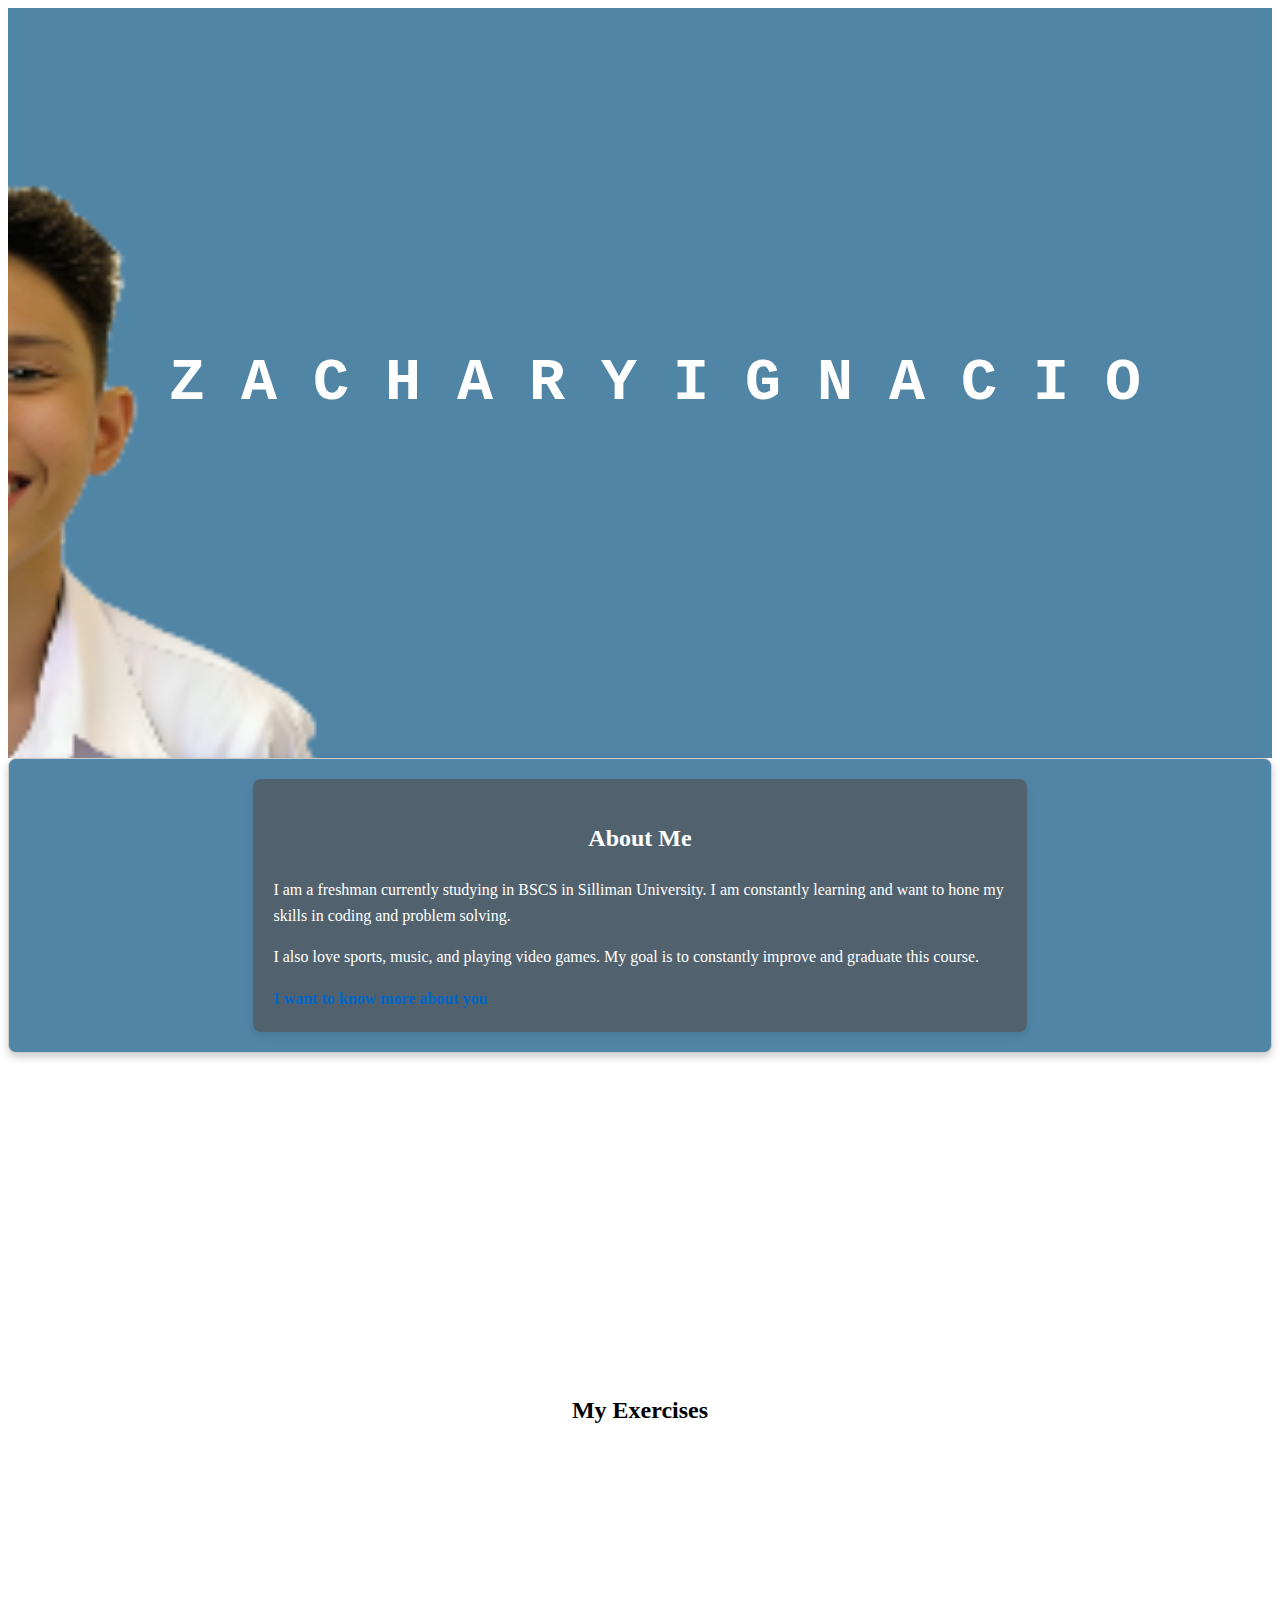
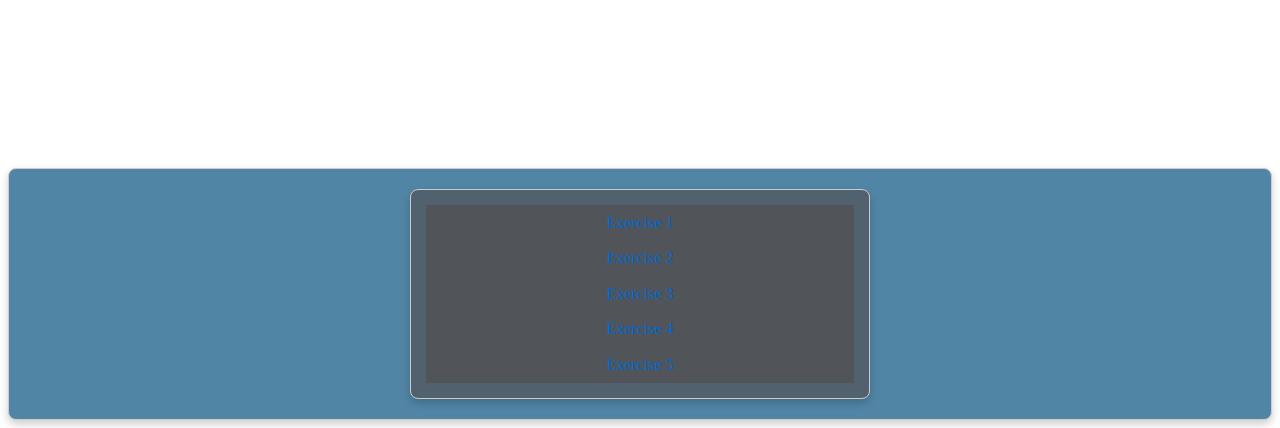
<file: index.html>
<!DOCTYPE html>
<html lang="en">
<head>
    <title>Homepage</title>
    <link rel="stylesheet" href="format1.css">
</head>
<body>
    <div class="parallax student-image">
        <h1>Z A C H A R Y  I G N A C I O</h1>
    </div>

    <div class="content">
        
        <div class="floating-bar about-me">
            <h2>About Me</h2>
            <p>I am a freshman currently studying in BSCS in Silliman University. I am constantly learning and want to hone my skills in coding and problem solving.</p>
            <p>I also love sports, music, and playing video games. My goal is to constantly improve and graduate this course.</p>
            <a href="form.html">I want to know more about you</a>
        </div>
    </div>

    <div class="parallax background-contrast">
        <span><h2>My Exercises</h2></span>
    </div>
    <div class="content exercises-content">
        <div class="floating-bar exercise-box">
            
                <a href="IgnacioE1-1.html" class="exercise-link">Exercise 1</a>
                <a href="IgnacioE1-2.html" class="exercise-link">Exercise 2</a>
                <a href="IgnacioE3.html" class="exercise-link">Exercise 3</a>
                <a href="IgnacioE4.html" class="exercise-link">Exercise 4</a>
                <a href="Ex5_Ignacio.html" class="exercise-link">Exercise 5</a>
            
        </div>
    </div>

    

</body>
</html>
</file>
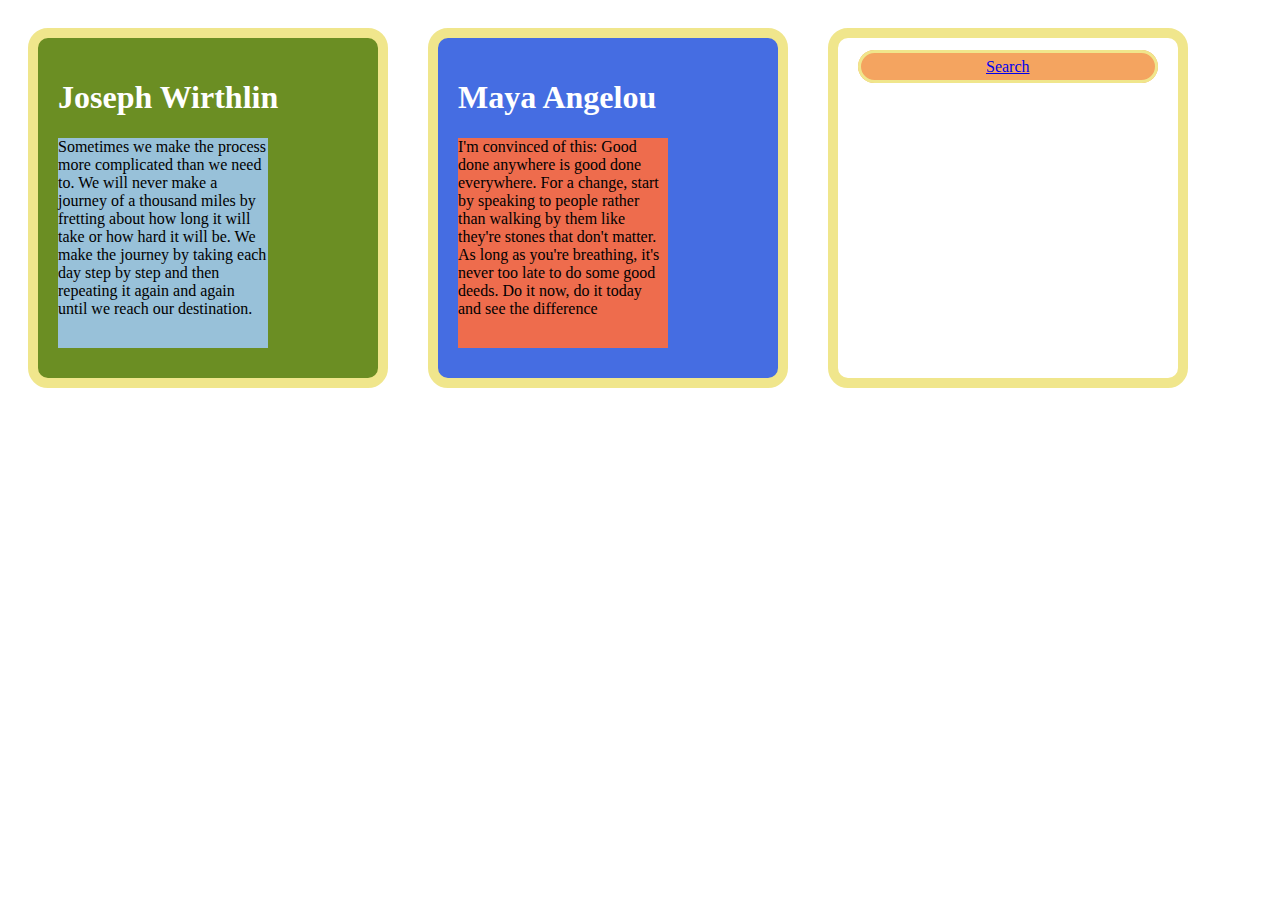
<file: Ex5_Ignacio.html>
<html>
<head>
<link rel="stylesheet" type="text/css" href="format5.css">
</head>
<body>

<div class="container">
	<div class="box1">
		<h1>Joseph Wirthlin</h1>
		<p id="p1">Sometimes we make the process more complicated than we need to. We will never make a
		journey of a thousand miles by fretting about how long it will take or how hard it will be. We
		make the journey by taking each day step by step and then repeating it again and again until we
		reach our destination.
</p>
	</div>

<div class="container">
	<div class="box2">
		<h1>Maya Angelou</h1>
		<p class="setOverflow">I'm convinced of this: Good done anywhere is good done everywhere. For a change, start by
		speaking to people rather than walking by them like they're stones that don't matter. As long as
		you're breathing, it's never too late to do some good deeds. Do it now, do it today and see the
		difference</p>
	</div>
	
<div class="container">
	<div class="box3">
		<a href="output3.html" class="box4">Search</a>
	</div>












</body>
</html>
</file>
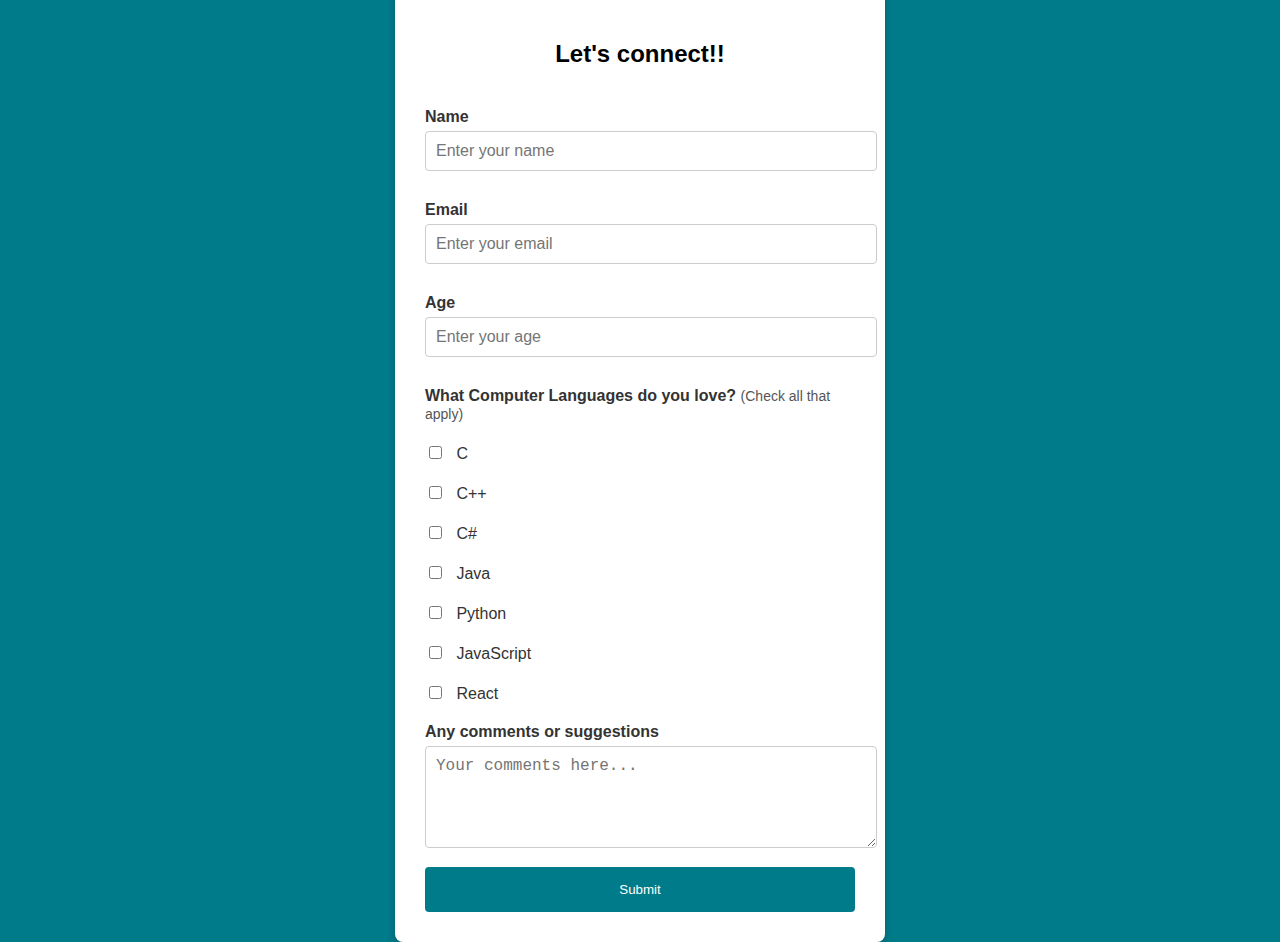
<file: form.html>
<!DOCTYPE html>
<html lang="en">
<head>
    <meta charset="UTF-8">
    <meta name="viewport" content="width=device-width, initial-scale=1.0">
    <title>Form</title>
    <link rel="stylesheet" href="format2.css">
    
</head>
<body>

    
        
    <div class="form-container">
        <h1>Let's connect!!</h1>
        <form action="#" method="post">
            <label for="name">Name</label>
            <input type="text" id="name" name="name" placeholder="Enter your name">

            <label for="email">Email</label>
            <input type="email" id="email" name="email" placeholder="Enter your email">

            <label for="age">Age</label>
            <input type="number" id="age" name="age" placeholder="Enter your age">

            <label>What Computer Languages do you love? <span>(Check all that apply)</span></label>
            <div class="checkbox-group">
                <label><input type="checkbox" name="languages" value="C"> C</label>
                <label><input type="checkbox" name="languages" value="C++"> C++</label>
                <label><input type="checkbox" name="languages" value="C#"> C#</label>
                <label><input type="checkbox" name="languages" value="Java"> Java</label>
                <label><input type="checkbox" name="languages" value="Python"> Python</label>
                <label><input type="checkbox" name="languages" value="JavaScript"> JavaScript</label>
                <label><input type="checkbox" name="languages" value="React"> React</label>
            </div>

            <label for="comments">Any comments or suggestions</label>
            <textarea id="comments" name="comments" placeholder="Your comments here..."></textarea>
            <button class="submit" type="submit">Submit</button>
        </form>
    </div>

</body>
</html>
</file>
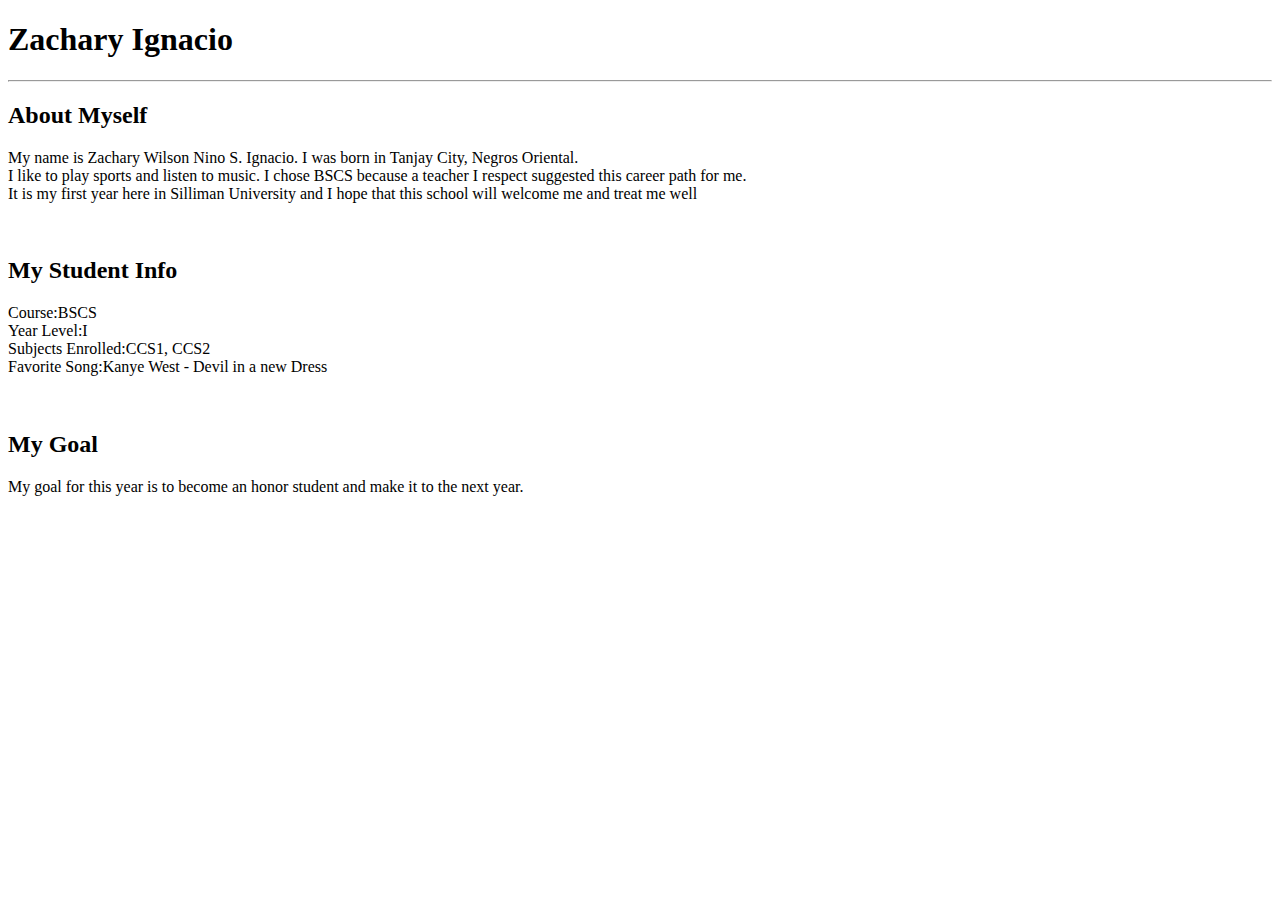
<file: IgnacioE1-1.html>
<!DOCTYPE html>
<html>
	<head>
		<title>My Web Page</title>
		<h1>Zachary Ignacio</h1>
		<hr>
	</head>
<body>
	
	
	<h2>About Myself</h2>
		<p>	My name is Zachary Wilson Nino S. Ignacio. I was born in Tanjay City, Negros Oriental.<br>
		I like to play sports and listen to music. I chose BSCS because a teacher I respect suggested this career path for me.<br>
		It is my first year here in Silliman University and I hope that this school will welcome me and treat me well<br></p>
	<br>
	<h2>My Student Info</h2>
		<div>Course:BSCS</div>
		<div>Year Level:I</div>
		<divdiv>Subjects Enrolled:CCS1, CCS2</div>
		<div>Favorite Song:Kanye West - Devil in a new Dress</div>
	<br>
	<br>
	<h2>My Goal</h2>
		<span>My goal for this year is to become an honor student and make it to the next year.<span>


</body>


</html>
</file>
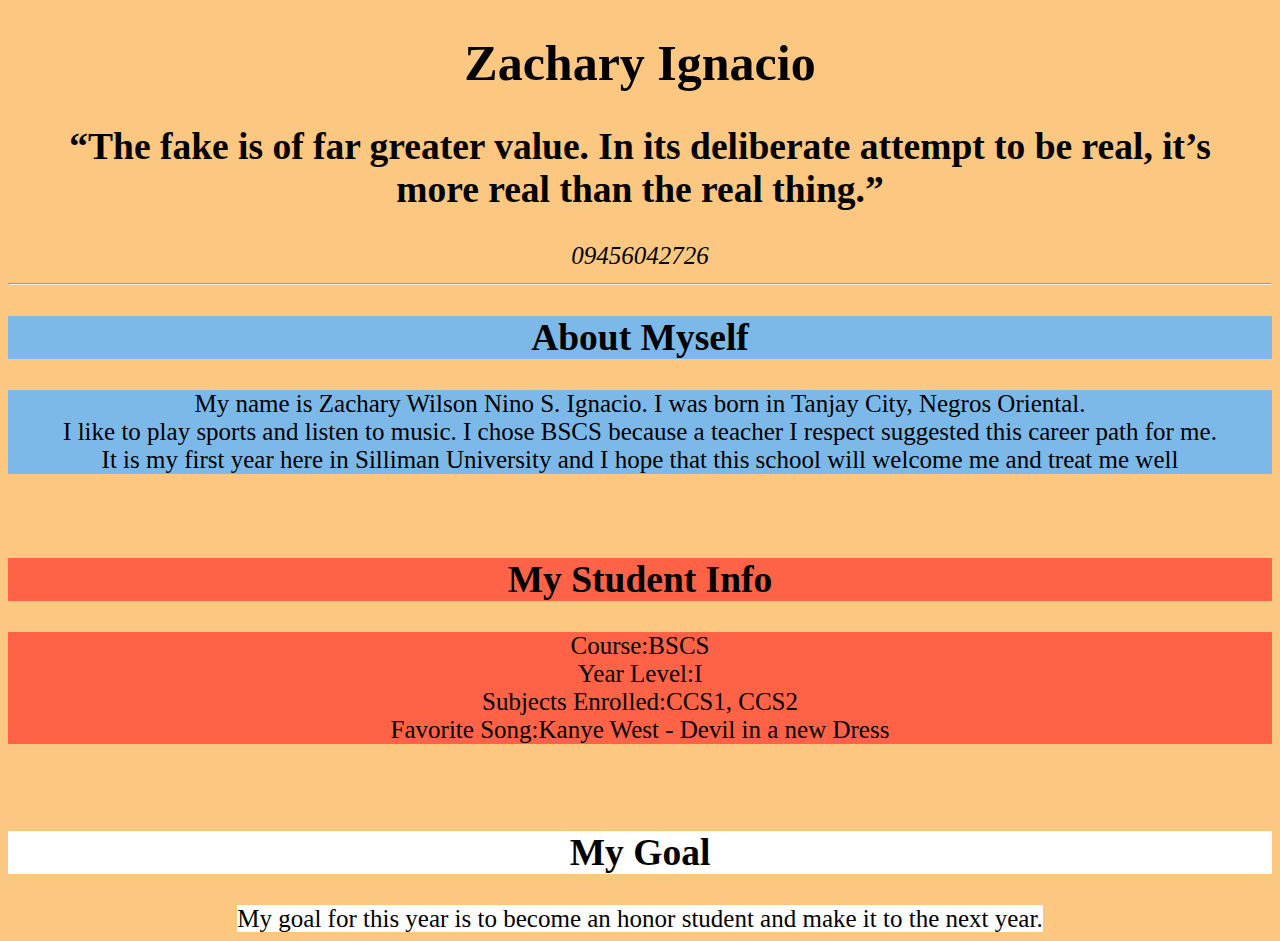
<file: IgnacioE1-2.html>
<!DOCTYPE html>
<html>
<head>		
<!-- Zachary Wilson Nino S. Ignacio, BSCS-I, CCS 1-C-->
<!-- Title and Headers-->
		<title>My Web Page</title>
		<center><h1>Zachary Ignacio</h1></center>
		<blockquote><h2 style="text-align:center">“The fake is of far greater value. In its deliberate attempt to be real, it’s more real than the real thing.”</h2></blockquote>
		<address style="text-align:center">09456042726</address>
		<hr>
		
	</head>
	<!-- changes background and alignment-->
<body style="background-color:#fcc781; text-align:center; font-family:impact; font-size:25px">							
	
			<!-- Information about me-->
	<h2 style="background-color:#7CB9E8">About Myself</h2>
		<p style="background-color:#7CB9E8;">	My name is Zachary Wilson Nino S. Ignacio. I was born in Tanjay City, Negros Oriental.<br>
		I like to play sports and listen to music. I chose BSCS because a teacher I respect suggested this career path for me.<br>
		It is my first year here in Silliman University and I hope that this school will welcome me and treat me well<br></p>
	<br>			
	
	<h2 style="background-color:tomato">My Student Info</h2>
		<div style="background-color:tomato">Course:BSCS</div>
		<div style="background-color:tomato">Year Level:I</div>
		<div style="background-color:tomato">Subjects Enrolled:CCS1, CCS2</div>
		<div style="background-color:tomato">Favorite Song:Kanye West - Devil in a new Dress</div>
	<br>
	<br>
	<h2 style="background-color:white">My Goal</h2>
		<span style="background-color:white">My goal for this year is to become an honor student and make it to the next year.<span>
		<br>
		
		
		


</body>

</html>
</file>
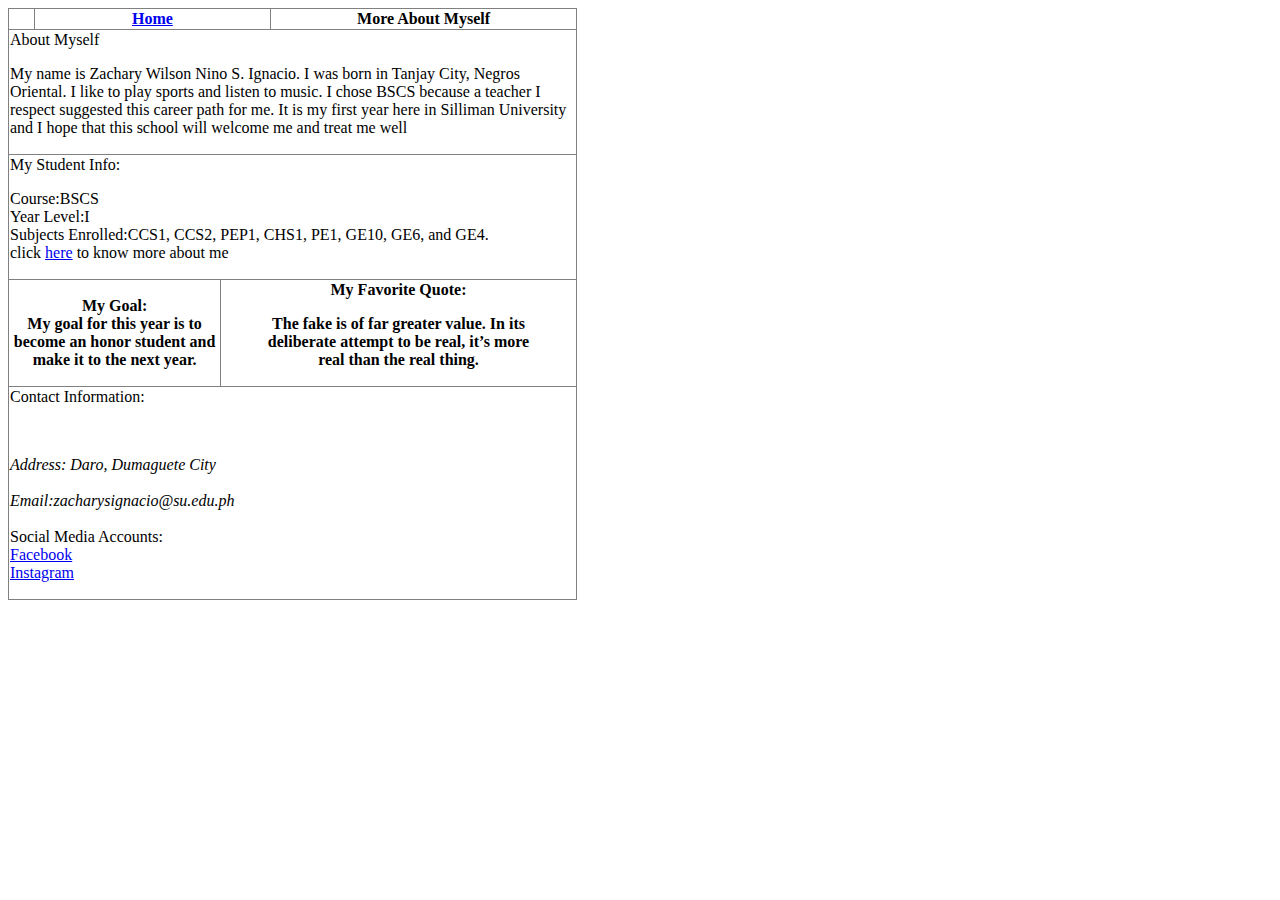
<file: IgnacioE3.html>
<!DOCTYPE html>
<html>
	<title>My page</title>
	<link rel="icon" type="image/x-icon" href="icon.png">

</head>


<body>

<table border="1px" width="45%" height="50px" style="border-collapse:collapse";>

	<tr>
		<th colspan="2"></th>
			<th colspan="2"><a href="index.html">Home</a></th>
		<th colspan="2">More About Myself</th>
	</tr>
	<tr>
		
		
	</tr>
	
	<tr>
		<td colspan="6"><span style="text-align:left">About Myself</span>
					<p>My name is Zachary Wilson Nino S. Ignacio. I was born in Tanjay City, Negros Oriental.
					   I like to play sports and listen to music. I chose BSCS because a teacher I respect suggested this career path for me.
					   It is my first year here in Silliman University and I hope that this school will welcome me and treat me well

					</P>
		</td>
	</tr>
	<tr>
		<td colspan="6"><span style="text-align:left">My Student Info:</span>
				<p> Course:BSCS
			<br>Year Level:I
			<br>Subjects Enrolled:CCS1, CCS2, PEP1, CHS1, PE1, GE10, GE6, and GE4.
			<br>click <a href="IgnacioE1-2.html">here</a> to know more about me</p>
		</td>
	</tr>
	<tr>
		<th colspan="3">My Goal:
			<br>		
			<span>My goal for this year is to become an honor student and make it to the next year.</span>
		</th>
		
		<th colspan="3">My Favorite Quote:
		<br>		
		<blockquote>The fake is of far greater value. In its deliberate attempt to be real, it’s more real than the real thing.</blockquote>
		</th>
	</tr>
	<tr>
	<td colspan="6"><span style="text-align:left">Contact Information:</span>
	<p> 
			<br><address>Address: Daro, Dumaguete City</address>
			<br><address>Email:zacharysignacio@su.edu.ph</address>
			<br>Social Media Accounts: 
			<br> <a href="https://www.facebook.com/profile.php?id=100009277540874">Facebook</a> 
			<br> <a href="https://www.instagram.com/zch.curry/">Instagram</a> 
	</p>
	</td>









</table>



</body>
</html>
</file>
<file: format1.css>
body {
    color: #333;
    line-height: 1.6;
}


.parallax {
    height: 400px;
    background-attachment: fixed;
    background-size: cover;
    background-position: center;
    align-items: center;
    justify-content: center;
    color: #fff;
    display: flex;
}


.student-image {
    background-image: url('students.png');
    height: 750px;
    width: 100%;
}

.background-contrast {
    background-image: url('background.jpg');
    color: #fff;
    text-align: center;
    padding: 20px;
    height: 75vh;
}


.content {
    display: flex;
    justify-content: center;
    padding: 20px;
    background-color: #5185A6;
    border-radius: 8px;
    border: 1px solid #ccc;
    box-shadow: 0px 4px 8px rgba(0, 0, 0, 0.2);
    color:white;
}

.floating-bar {
    width: 60%;
    padding: 20px;
    background: #524d4d9f;
    border-radius: 8px;
    box-shadow: 0px 4px 8px rgba(0, 0, 0, 0.1);
}


.about-me a {
    color: #0066cc;
    text-decoration: none;
    font-weight: bold;
}

span{
    background-color: #ffffff;
    color:black;
    padding-left: 30px;
    padding-right: 30px;
}

.exercises-content {
    display: flex;
    justify-content: center;
    padding: 20px;
    text-align: center;
}

.exercise-box {
    width: 35%;
    padding: 15px;
    background: #524d4d9f;
    background-color: #524d4d9f;
    border-radius: 8px;
    border: 1px solid #ccc;
    box-shadow: 0px 4px 8px rgba(0, 0, 0, 0.2);
}

.exercise-link {
    display: block;
    color: #333;
    text-decoration: none;
    padding: 5px 0;
    background: #524d4d9f;
}

.exercise-link:link {
    color: #0066cc;
}

.exercise-link:visited {
    color: white;
}

.exercise-link:hover {
    color: #ff4500;
}

.exercise-link:active {
    color: #ff0000;
}
h2{
    text-align: center;
}

h1{ 
    color:white;
    font-size: 60px;
    padding-left: 60px;
    padding-right: 30px;
    font-family: 'Courier New', monospace;
}

.footer p{
    text-align: center;
}
</file>
<file: format5.css>
.container{
	display:flex;
}
.box1{
	width: 300px;
	height: 300px;
	background-color: #6b8e23;
	padding: 20px;
	border: 10px #f0e68c solid;
	margin: 20px;
	border-radius: 20px;
}

.box2{
	width: 300px;
	height: 300px;
	background-color: #456de2;
	padding: 20px;
	border: 10px #f0e68c solid;
	margin: 20px;
	border-radius: 20px;
}

p.setOverflow {
	overflow: scroll;
	height: 70%;
	width: 70%;
	background-color: #ee6c4d;
}

h1{
	color: white;
}

.box3{
	width: 300px;
	height: 300px;
	padding: 20px;
	border: 10px #f0e68c solid;
	margin: 20px;
	border-radius: 20px;
}

.box4{
	
	height: 10px;
	padding-top: 5px;
	padding-bottom: 5px;
	padding-left: 125px;
	padding-right: 125px;
	border: 3px #f0e68c solid;
	background-color: #f4a460;
	border-radius: 20px
	
	
}

#p1{
	background-color: #98c1d9;
	height: 70%;
	width: 70%;
}
</file>
<file: format2.css>
body {
    font-family: Arial, sans-serif;
    background-color: #007b8a;
    display: flex;
    align-items: center;
    justify-content: center;
    height: 100vh;
    color: #333;
}

.form-container {
    background-color: #fff;
    padding: 30px;
    width: 430px;
    border-radius: 8px;
    box-shadow: 0px 4px 8px rgba(0, 0, 0, 0.2);
    text-align: left;
    
}

h1 {
    text-align: center;
    font-size: 24px;
    margin-bottom: 20px;
    color: #000000;
    padding: 20px;
    border-radius: 8px 8px 0 0;
}

label {
    font-weight: bold;
    display: block;
    margin-top: 15px;
    margin-bottom: 5px;
}

input[type="text"],
input[type="email"],
input[type="number"],
textarea {
    width: 100%;
    padding: 10px;
    margin-bottom: 15px;
    border: 1px solid #ccc;
    border-radius: 4px;
    font-size: 16px;
}

textarea {
    resize: vertical;
    height: 80px;
}

.checkbox-group {
    display: flex;
    flex-direction: column;
    margin-bottom: 15px;
}

.checkbox-group label {
    font-weight: normal;
}

input[type="checkbox"] {
    margin-right: 10px;
}

span {
    font-weight: normal;
    color: #555;
    font-size: 14px;
}
.submit{
    width: 100%;
    padding: 15px;
    background-color:#007b8a;
    color: #fff;
    border: none;
    border-radius: 4px;
    cursor: pointer;
}
</file>
